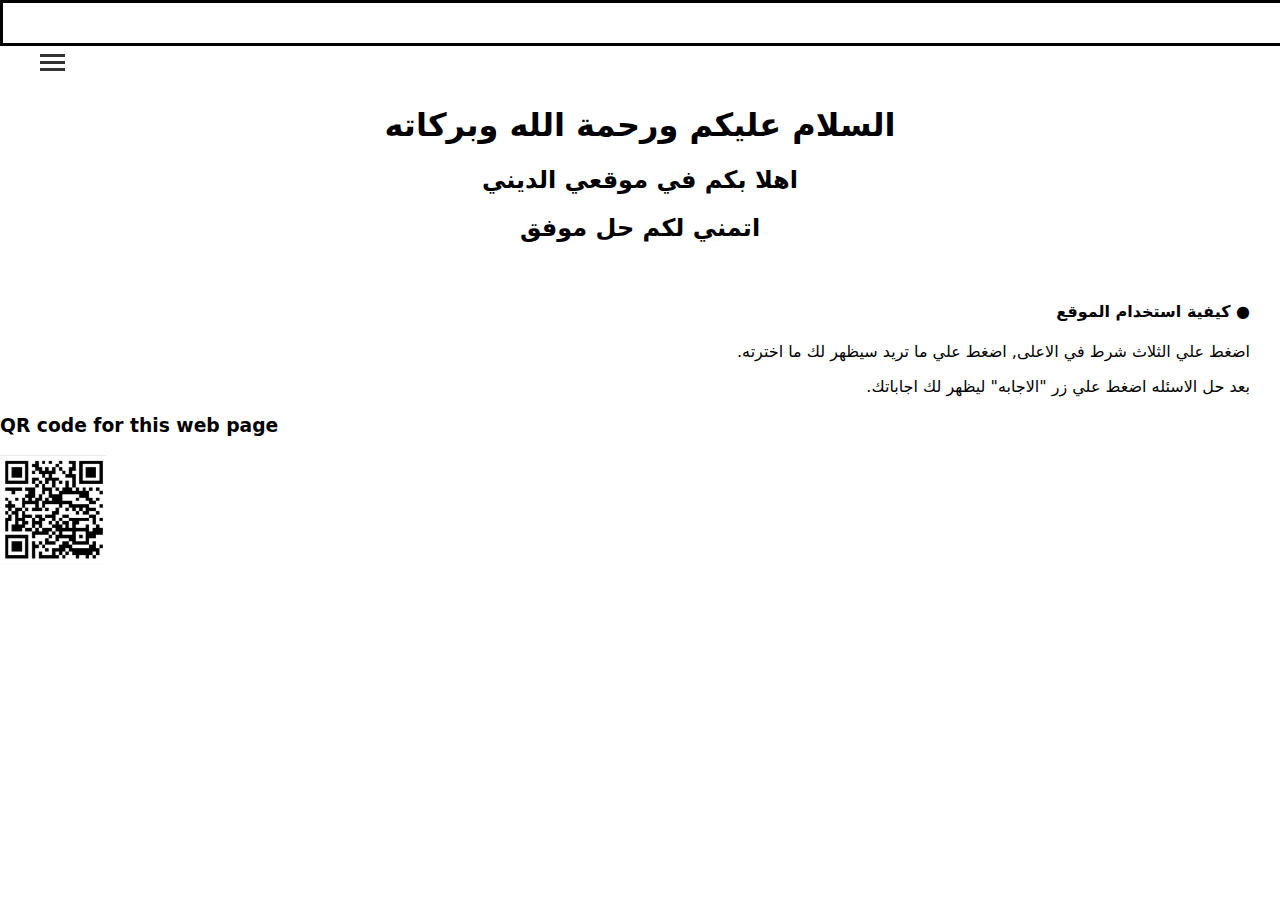
<file: index.html>
<!DOCTYPE html>
<html lang="en">

<head>
    <meta charset="UTF-8">
    <meta name="viewport" content="width=device-width, initial-scale=1.0">
    <title>اسئله دينيه</title>
    <link rel="shortcut icon" href="صورة واتساب بتاريخ 2025-10-03 في 06.45.19_8e59196c.jpg" type="image/x-icon">
    <link rel="stylesheet" href="style.css">
    <meta charset="UTF-8">
    <meta name="description" content="موقع ديني للأسئلة والأجوبة">
    <meta name="keywords" content="دين, اسلام, قرآن, اسئلة دينية">
    <meta name="author" content="Abdallah Mahmoud">
    <meta name="google-site-verification" content="FQj4lQ5miHsWsCmXiFac9h0Rv6QMiXPKKGPExqz2biU" />
</head>

<body>
    <div class="line">

    </div>
    <div class="menu-icon" onclick="toggleMenu()">
        <div class="menu-line"></div>
        <div class="menu-line"></div>
        <div class="menu-line"></div>
    </div>

    <!-- القائمة المنبثقة -->
    <div class="dropdown-menu" id="dropdownMenu">
        <a href="index.html">الرئيسية</a>
        <a href="index2.html">اسئلة في القران الكريم</a>
        <a href="index1.html">اسئلة عن الانبياء والصحابه</a>
    </div>
    <div class="title">
        <h1>السلام عليكم ورحمة الله وبركاته</h1>
        <h2>اهلا بكم في موقعي الديني</h2>
        <h2>اتمني لكم حل موفق</h2>
    </div>
    <div class="der">
        <h4>كيفية استخدام الموقع ●</h4>
        <p>.اضغط علي الثلاث شرط في الاعلى, اضغط علي ما تريد سيظهر لك ما اخترته</p>
        <p>.بعد حل الاسئله اضغط علي زر "الاجابه" ليظهر لك اجاباتك</p>
    </div>
    <div class="link">
        <h3>QR code for this web page</h3>
        <img src="Captureh.PNG">
    </div>
    <script src="main.js"></script>
</body>

</html>
</file>
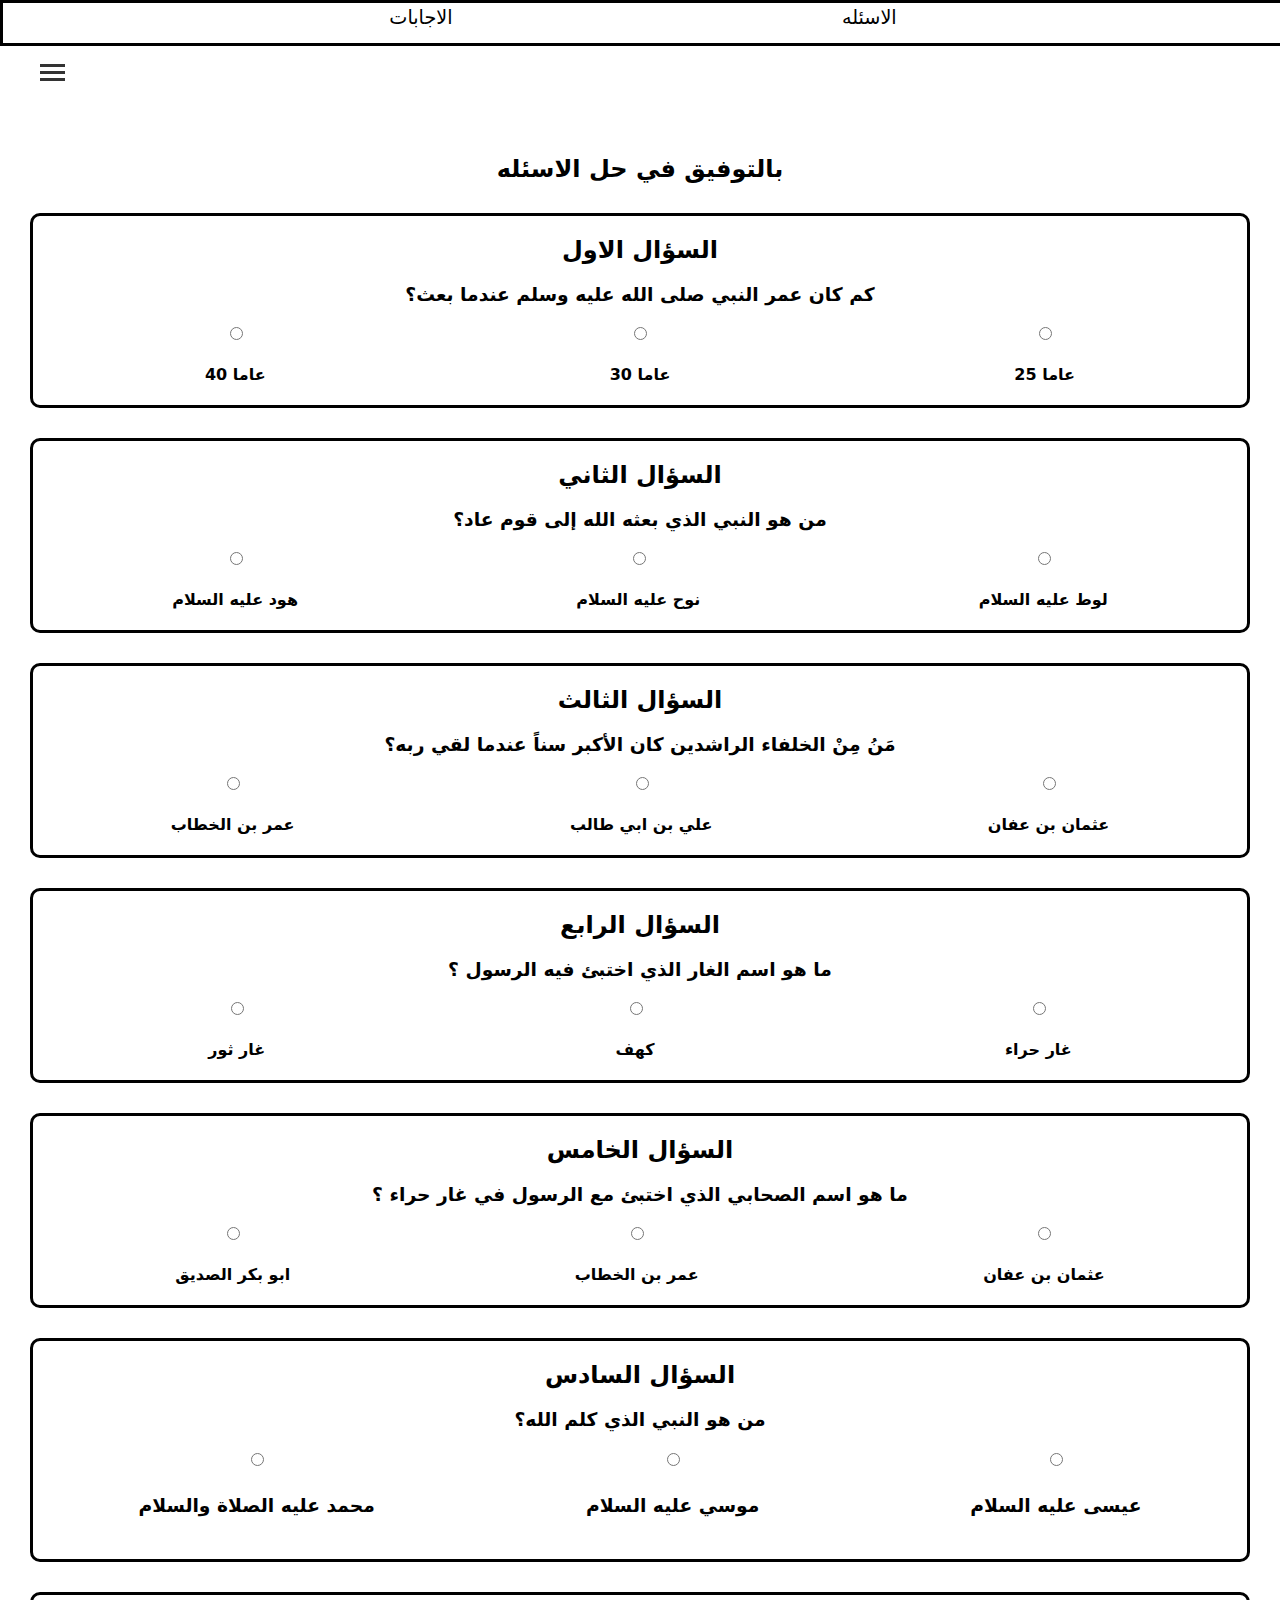
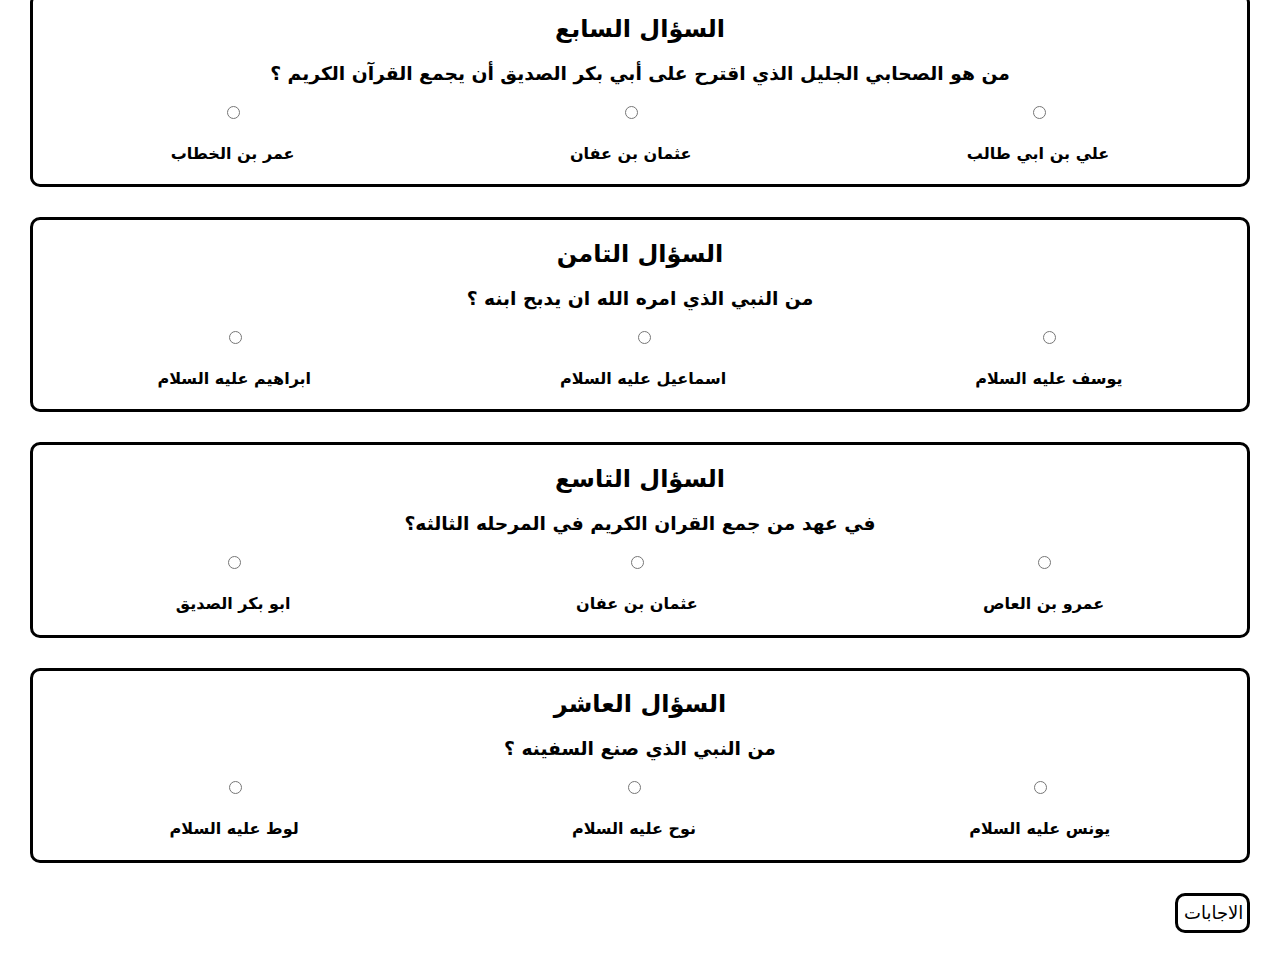
<file: index1.html>
<!DOCTYPE html>
<html lang="en">

<head>
    <meta charset="UTF-8">
    <meta name="viewport" content="width=device-width, initial-scale=1.0">
    <title>اسئله دينيه</title>
    <link rel="shortcut icon" href="صورة واتساب بتاريخ 2025-10-03 في 06.45.19_8e59196c.jpg" type="image/x-icon">
    <link rel="stylesheet" href="style.css">
    <meta charset="UTF-8">
    <meta name="description" content="موقع ديني للأسئلة والأجوبة">
    <meta name="keywords" content="دين, اسلام, قرآن, اسئلة دينية">
    <meta name="author" content="Abdallah Mahmoud">
    <meta name="google-site-verification" content="FQj4lQ5miHsWsCmXiFac9h0Rv6QMiXPKKGPExqz2biU" />
</head>

<body>
    <div class="line">

        <a href="#a">الاجابات</a>
        <a href="#title">الاسئله</a>
    </div>
    <div class="menu-icon" onclick="toggleMenu()" id="title">
        <div class="menu-line"></div>
        <div class="menu-line"></div>
        <div class="menu-line"></div>
    </div>

    <!-- القائمة المنبثقة -->
    <div class="dropdown-menu" id="dropdownMenu">
        <a href="index.html">الرئيسية</a>
        <a href="index2.html">اسئلة في القران الكريم</a>
        <a href="index1.html">اسئلة عن الانبياء والصحابه</a>
    </div>
    <h2 id="title">بالتوفيق في حل الاسئله</h2>


    <div class="one">
        <h2>السؤال الاول</h2>
        <h3>كم كان عمر النبي صلى الله عليه وسلم عندما بعث؟</h3>
        <div class="choice">
            <label>
                <input type="radio" name="one" onclick="one1()">
                <h4>40 عاما</h4>
            </label>
            <label>
                <input type="radio" name="one" onclick="one2()">
                <h4>30 عاما</h4>
            </label>
            <label>
                <input type="radio" name="one" onclick="one3()">
                <h4>25 عاما</h4>
            </label>
        </div>
    </div>


    <div class="one">
        <h2>السؤال الثاني</h2>
        <h3> من هو النبي الذي بعثه الله إلى قوم عاد؟</h3>
        <div class="choice">
            <label>
                <input type="radio" name="two" onclick="two1()">
                <h4>هود عليه السلام</h4>
            </label>
            <label>
                <input type="radio" name="two" onclick="two2()">
                <h4>نوح عليه السلام</h4>
            </label>
            <label>
                <input type="radio" name="two" onclick="two3()">
                <h4>لوط عليه السلام</h4>
            </label>
        </div>
    </div>



    <div class="one">
        <h2>السؤال الثالث</h2>
        <h3>مَنُ مِنْ الخلفاء الراشدين كان الأكبر سناً عندما لقي ربه؟</h3>
        <div class="choice">
            <label>
                <input type="radio" name="three" onclick="three2()">
                <h4>عمر بن الخطاب</h4>
            </label>
            <label>
                <input type="radio" name="three" onclick="three3()">
                <h4>علي بن ابي طالب</h4>
            </label>
            <label>
                <input type="radio" name="three" onclick="three1()">
                <h4>عثمان بن عفان</h4>
            </label>
        </div>
    </div>


    <div class="one">
        <h2>السؤال الرابع</h2>
        <h3>ما هو اسم الغار الذي اختبئ فيه الرسول ؟</h3>
        <div class="choice">
            <label>
                <input type="radio" name="four" onclick="four2()">
                <h4>غار ثور</h4>
            </label>
            <label>
                <input type="radio" name="four" onclick="four3()">
                <h4>كهف</h4>
            </label>
            <label>
                <input type="radio" name="four" onclick="four1()">
                <h4>غار حراء</h4>
            </label>
        </div>
    </div>



    <div class="one">
        <h2>السؤال الخامس</h2>
        <h3>ما هو اسم الصحابي الذي اختبئ مع الرسول في غار حراء ؟</h3>
        <div class="choice">
            <label>
                <input type="radio" name="five" onclick="five1()">
                <h4>ابو بكر الصديق</h4>
            </label>
            <label>
                <input type="radio" name="five" onclick="five2()">
                <h4>عمر بن الخطاب</h4>
            </label>
            <label>
                <input type="radio" name="five" onclick="five3()">
                <h4>عثمان بن عفان</h4>
            </label>
        </div>
    </div>



    <div class="one">
        <h2>السؤال السادس</h2>
        <h3>من هو النبي الذي كلم الله؟<h3>
                <div class="choice">
                    <label>
                        <input type="radio" name="six" onclick="six2()">
                        <h4>محمد عليه الصلاة والسلام</h4>
                    </label>
                    <label>
                        <input type="radio" name="six" onclick="six1()">
                        <h4>موسي عليه السلام</h4>
                    </label>
                    <label>
                        <input type="radio" name="six" onclick="six3()">
                        <h4>عيسى عليه السلام</h4>
                    </label>
                </div>
    </div>




    <div class="one">
        <h2>السؤال السابع</h2>
        <h3> من هو الصحابي الجليل الذي اقترح على أبي بكر الصديق أن يجمع القرآن الكريم ؟</h3>
        <div class="choice">
            <label>
                <input type="radio" name="seven" onclick="seven1()">
                <h4>عمر بن الخطاب</h4>
            </label>
            <label>
                <input type="radio" name="seven" onclick="seven2()">
                <h4>عثمان بن عفان</h4>
            </label>
            <label>
                <input type="radio" name="seven" onclick="seven3()">
                <h4>علي بن ابي طالب</h4>
            </label>
        </div>
    </div>


    <div class="one">
        <h2>السؤال التامن</h2>
        <h3>من النبي الذي امره الله ان يدبح ابنه ؟</h3>
        <div class="choice">
            <label>
                <input type="radio" name="eight" onclick="eight1()">
                <h4>ابراهيم عليه السلام</h4>
            </label>
            <label>
                <input type="radio" name="eight" onclick="eight2()">
                <h4>اسماعيل عليه السلام</h4>
            </label>
            <label>
                <input type="radio" name="eight" onclick="eight3()">
                <h4>يوسف عليه السلام</h4>
            </label>
        </div>
    </div>


    <div class="one">
        <h2>السؤال التاسع</h2>
        <h3>في عهد من جمع القران الكريم في المرحله الثالثه؟</h3>
        <div class="choice">
            <label>
                <input type="radio" name="nine" onclick="nine2()">
                <h4>ابو بكر الصديق</h4>
            </label>
            <label>
                <input type="radio" name="nine" onclick="nine1()">
                <h4>عثمان بن عفان</h4>
            </label>
            <label>
                <input type="radio" name="nine" onclick="nine3()">
                <h4>عمرو بن العاص</h4>
            </label>
        </div>
    </div>



    <div class="one">
        <h2>السؤال العاشر</h2>
        <h3>من النبي الذي صنع السفينه ؟</h3>
        <div class="choice">
            <label>
                <input type="radio" name="ten" onclick="ten2()">
                <h4>لوط عليه السلام</h4>
            </label>
            <label>
                <input type="radio" name="ten" onclick="ten1()">
                <h4>نوح عليه السلام</h4>
            </label>
            <label>
                <input type="radio" name="ten" onclick="ten3()">
                <h4>يونس عليه السلام</h4>
            </label>
        </div>
    </div>


    <div class="massage" id="ans">
        <a href="#ans"><button onclick="showAnswer()" id="a">الاجابات</button></a>
        <div class="on1" id="on1">
        </div>
        <div class="on2" id="on2">
        </div>
        <div class="on3" id="on3">
        </div>
        <div class="on4" id="on4">
        </div>
        <div class="on5" id="on5">
        </div>
        <div class="on6" id="on6">
        </div>
        <div class="on7" id="on7">
        </div>
        <div class="on8" id="on8">
        </div>
        <div class="on9" id="on9">
        </div>
        <div class="on10" id="on10">
        </div>
    </div>
    <script src="main.js"></script>
</body>

</html>
</file>
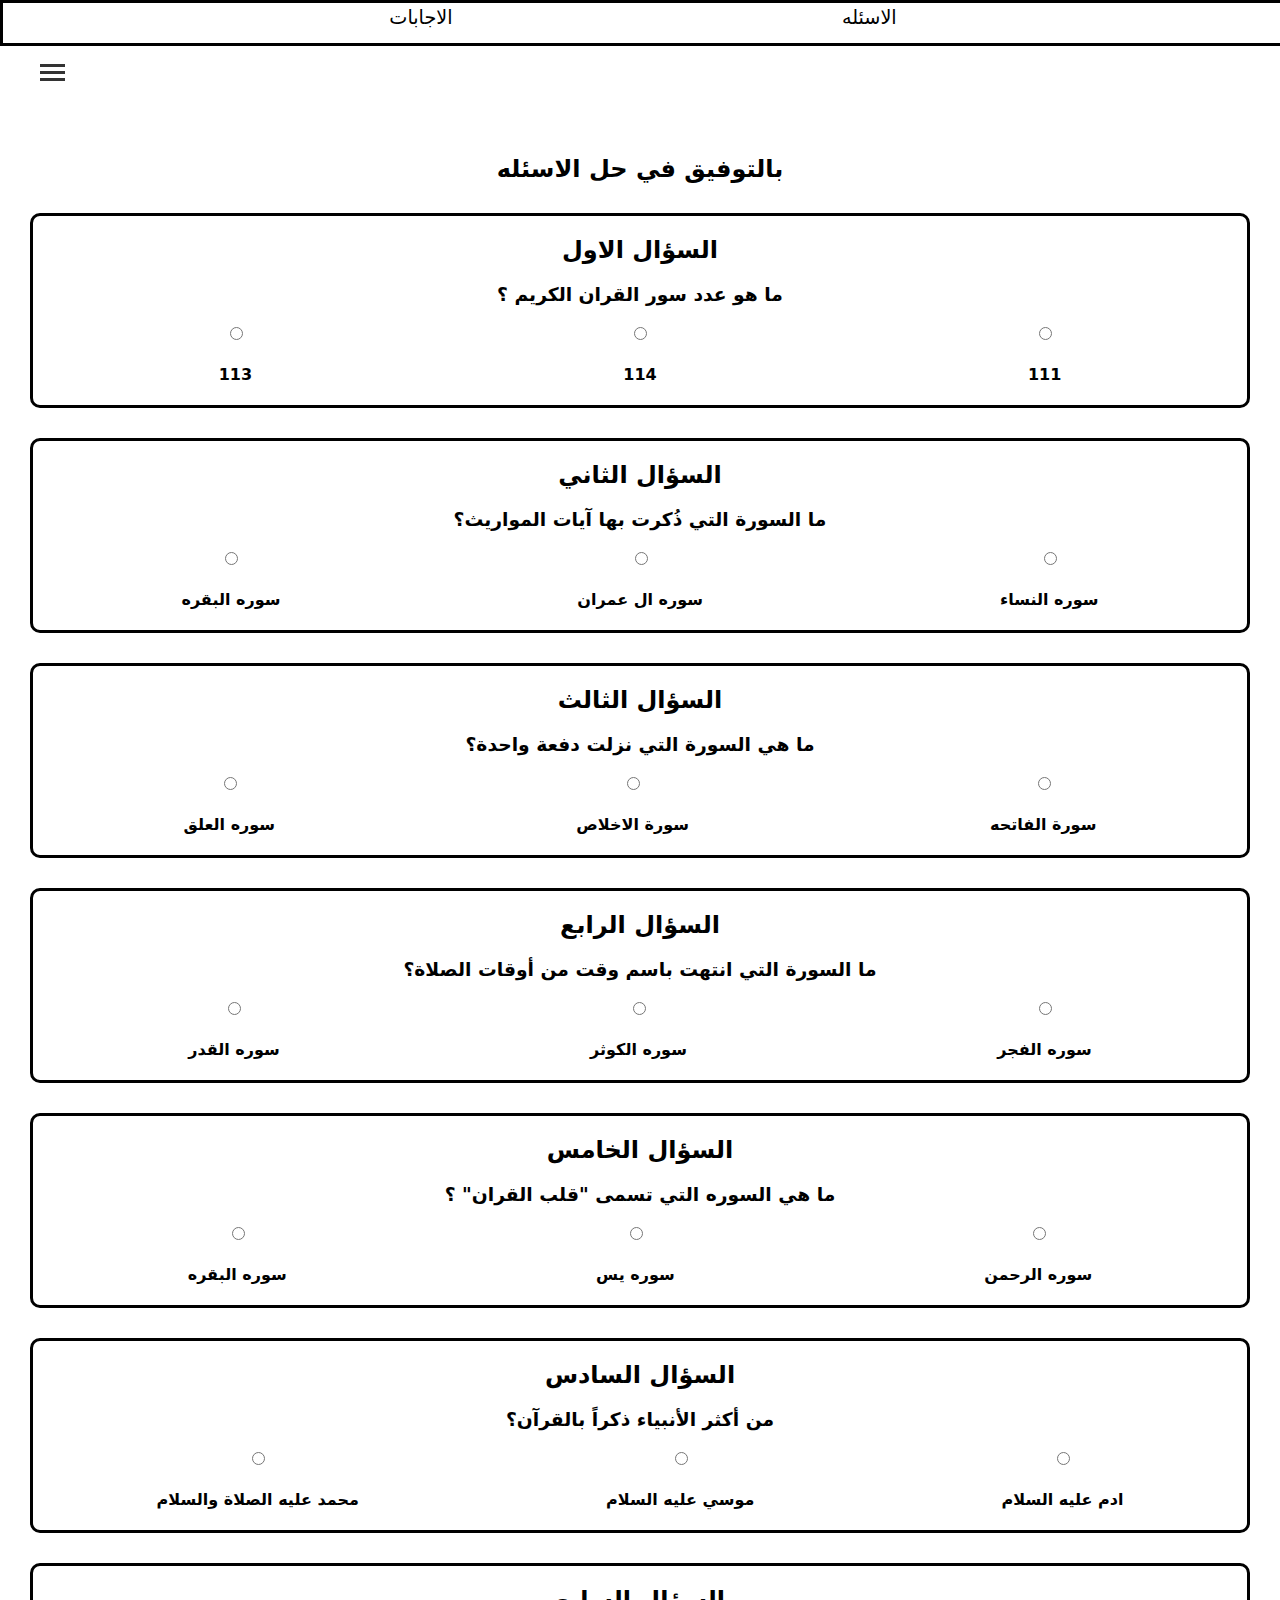
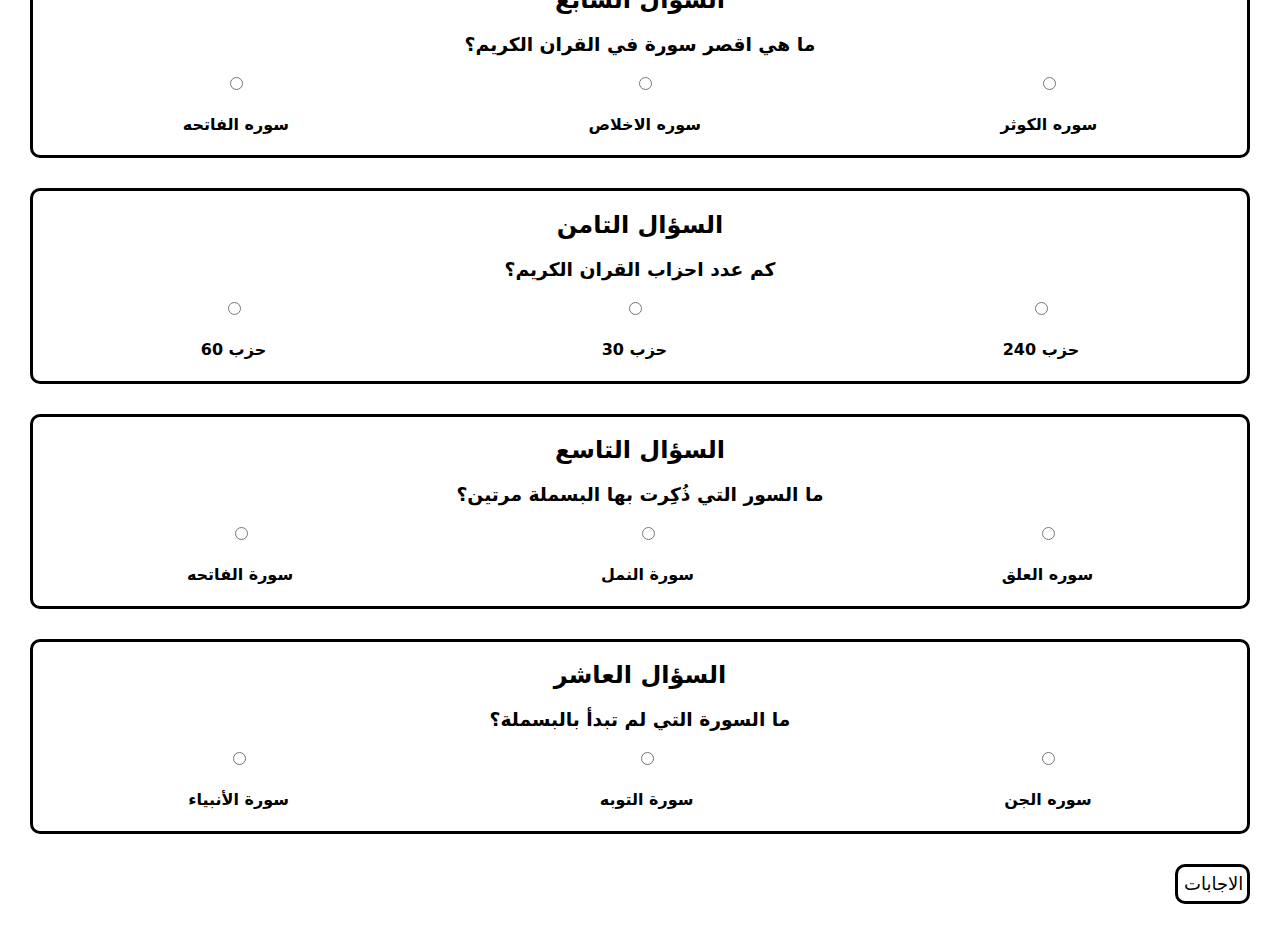
<file: index2.html>
<!DOCTYPE html>
<html lang="en">

<head>
    <meta charset="UTF-8">
    <meta name="viewport" content="width=device-width, initial-scale=1.0">
    <title>اسئله دينيه</title>
    <link rel="shortcut icon" href="صورة واتساب بتاريخ 2025-10-03 في 06.45.19_8e59196c.jpg" type="image/x-icon">
    <link rel="stylesheet" href="style.css">
    <meta charset="UTF-8">
    <meta name="description" content="موقع ديني للأسئلة والأجوبة">
    <meta name="keywords" content="دين, اسلام, قرآن, اسئلة دينية">
    <meta name="author" content="Abdallah Mahmoud">
    <meta name="google-site-verification" content="FQj4lQ5miHsWsCmXiFac9h0Rv6QMiXPKKGPExqz2biU" />
</head>

<body>
    <div class="line">
        <a href="#a">الاجابات</a>
        <a href="#title">الاسئله</a>
    </div>
    <div class="menu-icon" onclick="toggleMenu()" id="title">
        <div class="menu-line"></div>
        <div class="menu-line"></div>
        <div class="menu-line"></div>
    </div>

    <!-- القائمة المنبثقة -->
    <div class="dropdown-menu" id="dropdownMenu">
        <a href="index.html">الرئيسية</a>
        <a href="index2.html">اسئلة في القران الكريم</a>
        <a href="index1.html">اسئلة عن الانبياء والصحابه</a>
    </div>
    <h2 id="title">بالتوفيق في حل الاسئله</h2>





    <div class="one">
        <h2>السؤال الاول</h2>
        <h3>ما هو عدد سور القران الكريم ؟</h3>
        <div class="choice">
            <label>
                <input type="radio" name="one" onclick="one2()">
                <h4>113</h4>
            </label>
            <label>
                <input type="radio" name="one" onclick="one1()">
                <h4>114</h4>
            </label>
            <label>
                <input type="radio" name="one" onclick="one3()">
                <h4>111</h4>
            </label>
        </div>
    </div>

    <div class="one">
        <h2>السؤال الثاني</h2>
        <h3>ما السورة التي ذُكرت بها آيات المواريث؟</h3>
        <div class="choice">
            <label>
                <input type="radio" name="two" onclick="two3()">
                <h4>سوره البقره</h4>
            </label>
            <label>
                <input type="radio" name="two" onclick="two2()">
                <h4>سوره ال عمران</h4>
            </label>
            <label>
                <input type="radio" name="two" onclick="two1()">
                <h4>سوره النساء</h4>
            </label>
        </div>
    </div>



    <div class="one">
        <h2>السؤال الثالث</h2>
        <h3>ما هي السورة التي نزلت دفعة واحدة؟</h3>
        <div class="choice">
            <label>
                <input type="radio" name="three" onclick="three3()">
                <h4>سوره العلق </h4>
            </label>
            <label>
                <input type="radio" name="three" onclick="three2()">
                <h4>سورة الاخلاص</h4>
            </label>
            <label>
                <input type="radio" name="three" onclick="three1()">
                <h4>سورة الفاتحه</h4>
            </label>
        </div>
    </div>


    <div class="one">
        <h2>السؤال الرابع</h2>
        <h3>ما السورة التي انتهت باسم وقت من أوقات الصلاة؟</h3>
        <div class="choice">
            <label>
                <input type="radio" name="four" onclick="four1()">
                <h4>سوره القدر</h4>
            </label>
            <label>
                <input type="radio" name="four" onclick="four2()">
                <h4>سوره الكوثر</h4>
            </label>
            <label>
                <input type="radio" name="four" onclick="four3()">
                <h4>سوره الفجر</h4>
            </label>
        </div>
    </div>


    <div class="one">
        <h2>السؤال الخامس</h2>
        <h3>ما هي السوره التي تسمى "قلب القران" ؟</h3>
        <div class="choice">
            <label>
                <input type="radio" name="five" onclick="five2()">
                <h4>سوره البقره</h4>
            </label>
            <label>
                <input type="radio" name="five" onclick="five1()">
                <h4>سوره يس</h4>
            </label>
            <label>
                <input type="radio" name="five" onclick="five3()">
                <h4>سوره الرحمن</h4>
            </label>
        </div>
    </div>




    <div class="one">
        <h2>السؤال السادس</h2>
        <h3> من أكثر الأنبياء ذكراً بالقرآن؟</h3>
        <div class="choice">
            <label>
                <input type="radio" name="six" onclick="six2()">
                <h4>محمد عليه الصلاة والسلام</h4>
            </label>
            <label>
                <input type="radio" name="six" onclick="six1()">
                <h4>موسي عليه السلام</h4>
            </label>
            <label>
                <input type="radio" name="six" onclick="six3()">
                <h4>ادم عليه السلام</h4>
            </label>
        </div>
    </div>




    <div class="one">
        <h2>السؤال السابع</h2>
        <h3>ما هي اقصر سورة في القران الكريم؟</h3>
        <div class="choice">
            <label>
                <input type="radio" name="seven" onclick="seven3()">
                <h4>سوره الفاتحه</h4>
            </label>
            <label>
                <input type="radio" name="seven" onclick="seven2()">
                <h4>سوره الاخلاص</h4>
            </label>
            <label>
                <input type="radio" name="seven" onclick="seven1()">
                <h4>سوره الكوثر</h4>
            </label>
        </div>
    </div>


    <div class="one">
        <h2>السؤال التامن</h2>
        <h3>كم عدد احزاب القران الكريم؟</h3>
        <div class="choice">
            <label>
                <input type="radio" name="eight" onclick="eight1()">
                <h4>60 حزب</h4>
            </label>
            <label>
                <input type="radio" name="eight" onclick="eight2()">
                <h4>30 حزب</h4>
            </label>
            <label>
                <input type="radio" name="eight" onclick="eight3()">
                <h4>240 حزب</h4>
            </label>
        </div>
    </div>


    <div class="one">
        <h2>السؤال التاسع</h2>
        <h3>ما السور التي ذُكِرت بها البسملة مرتين؟</h3>
        <div class="choice">
            <label>
                <input type="radio" name="nine" onclick="nine2()">
                <h4>سورة الفاتحه</h4>
            </label>
            <label>
                <input type="radio" name="nine" onclick="nine1()">
                <h4>سورة النمل</h4>
            </label>
            <label>
                <input type="radio" name="nine" onclick="nine3()">
                <h4>سوره العلق</h4>
            </label>
        </div>
    </div>



    <div class="one">
        <h2>السؤال العاشر</h2>
        <h3>ما السورة التي لم تبدأ بالبسملة؟</h3>
        <div class="choice">
            <label>
                <input type="radio" name="ten" onclick="ten2()">
                <h4>سورة الأنبياء</h4>
            </label>
            <label>
                <input type="radio" name="ten" onclick="ten1()">
                <h4>سورة التوبه</h4>
            </label>
            <label>
                <input type="radio" name="ten" onclick="ten3()">
                <h4>سوره الجن</h4>
            </label>
        </div>
    </div>


    <div class="massage" id="ans">
        <a href="#ans"><button onclick="showAnswer()" id="a">الاجابات</button></a>
        <div class="on1" id="on1">
        </div>
        <div class="on2" id="on2">
        </div>
        <div class="on3" id="on3">
        </div>
        <div class="on4" id="on4">
        </div>
        <div class="on5" id="on5">
        </div>
        <div class="on6" id="on6">
        </div>
        <div class="on7" id="on7">
        </div>
        <div class="on8" id="on8">
        </div>
        <div class="on9" id="on9">
        </div>
        <div class="on10" id="on10">
        </div>
    </div>
    <script src="main.js"></script>
</body>

</html>
</file>
<file: style.css>
html {
    scroll-behavior: smooth;
}

body {
    margin: 0;
    font-family: system-ui, -apple-system, BlinkMacSystemFont, 'Segoe UI', Roboto, Oxygen, Ubuntu, Cantarell, 'Open Sans', 'Helvetica Neue', sans-serif;
}

#title {
    text-align: center;
    padding-top: 40px;
}

.one {
    border: 3px solid #000;
    text-align: center;
    margin-bottom: 10px;
    border-radius: 10px;
    margin: 30px;
}

.choice {
    display: flex;
    justify-content: space-around;
}

.massage {
    text-align: right;
    margin: 30px;
}


.on1,
.on2,
.on3,
.on4,
.on5,
.on6,
.on7,
.on8,
.on9,
.on10 {
    display: flex;
    justify-content: space-between;
}

button {
    background-color: white;
    color: #000;
    border: 3px solid #000;
    border-radius: 10px;
    width: 75px;
    height: 40px;
    font-size: large;
    font-family: system-ui, -apple-system, BlinkMacSystemFont, 'Segoe UI', Roboto, Oxygen, Ubuntu, Cantarell, 'Open Sans', 'Helvetica Neue', sans-serif;
    cursor: pointer;
}

.line {
    background-color: rgb(255, 255, 255);
    overflow: hidden;
    position: fixed;
    top: 0;
    width: 100%;
    height: 40px;
    z-index: 1000;
    border: 3px solid #000;
    justify-content: space-evenly;
    display: flex;
}

.line a {
    color: #000;
    font-size: larger;
    text-decoration: none;
    transition: 0.5s;
    border-radius: 10px;
    border: 3px solid rgb(255, 255, 255);
}

.line a:hover {
    color: white;
    transform: scale(1.1);
    background-color: #000;
    border: 3px solid rgb(255, 255, 255);
}

.menu-icon {
    cursor: pointer;
    padding: 10px;
    margin: 20px;
    padding-top: 30px;
    padding-left: 20px;
}

.menu-line {
    width: 25px;
    height: 3px;
    background-color: #333;
    margin: 4px 0;
    transition: 0.3s;
}

/* القائمة المنبثقة */
.dropdown-menu {
    display: none;
    position: absolute;
    background-color: white;
    min-width: 150px;
    box-shadow: 0px 8px 16px rgba(0, 0, 0, 0.2);
    border-radius: 5px;
    z-index: 1;
}

.dropdown-menu a {
    display: block;
    padding: 12px 16px;
    text-decoration: none;
    color: #333;
    border-bottom: 1px solid #eee;
}

.dropdown-menu a:hover {
    background-color: #f5f5f5;
}

/* تأثير عند فتح القائمة */
.menu-icon.active .menu-line:nth-child(1) {
    transform: rotate(-45deg) translate(-5px, 6px);
}

.menu-icon.active .menu-line:nth-child(2) {
    opacity: 0;
}

.menu-icon.active .menu-line:nth-child(3) {
    transform: rotate(45deg) translate(-5px, -6px);
}
.title{
    text-align: center;
}
.der{
    text-align: right;
    margin-right: 30px;
    margin-top: 60px;
}
</file>
